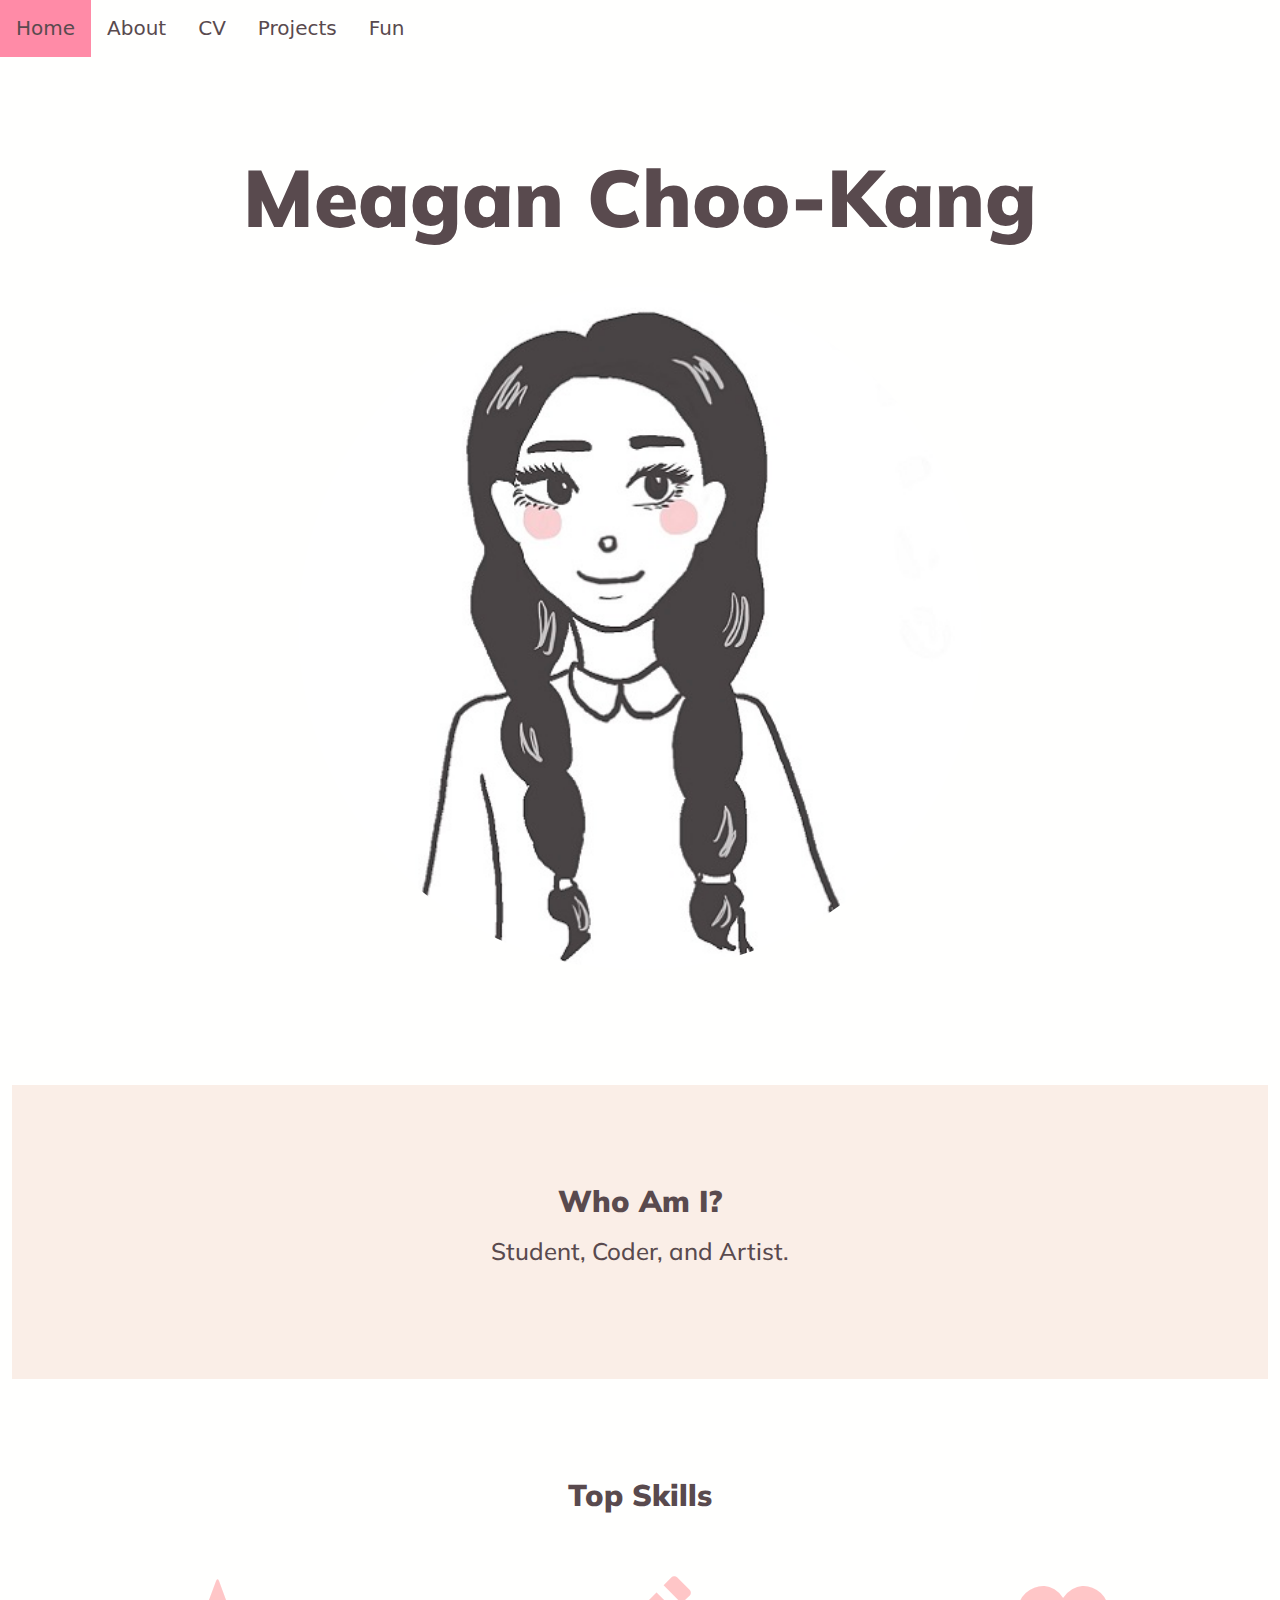
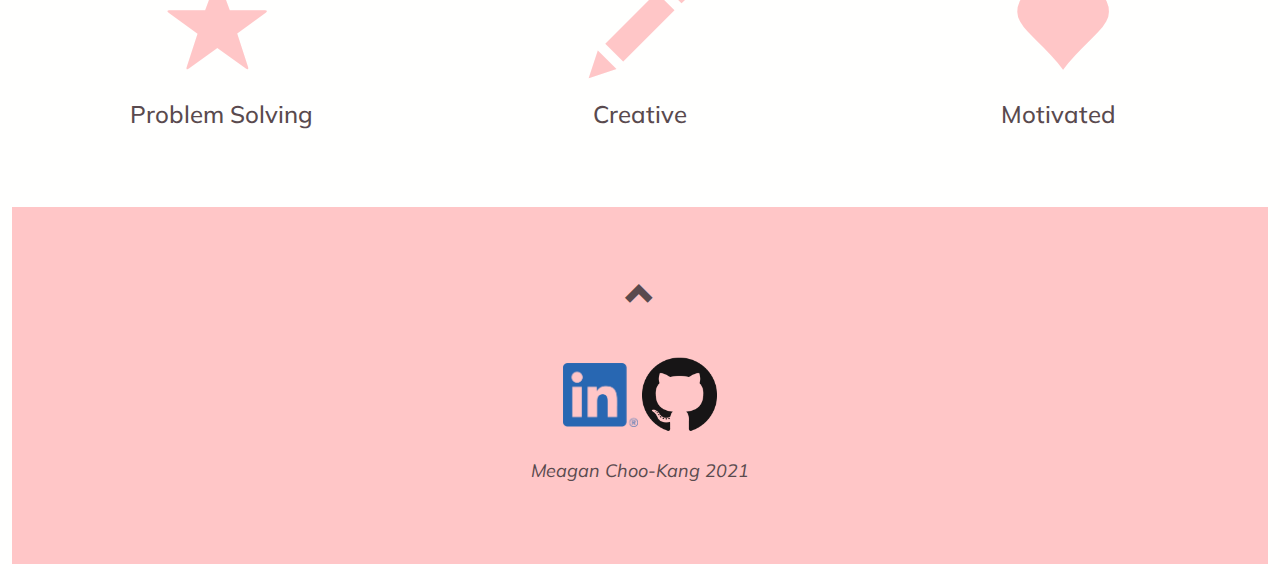
<file: index.html>
<!DOCTYPE html>
<html lang = "en">
    <head>
        <meta charset="utf-8">
        <meta name = "viewport" content = "width=device-width, initial-scale=1">
        <link href="https://fonts.googleapis.com/css?family=Mulish" rel="stylesheet">
        <link rel="stylesheet" href="https://maxcdn.bootstrapcdn.com/bootstrap/3.4.1/css/bootstrap.min.css">
        <script src="https://ajax.googleapis.com/ajax/libs/jquery/3.5.1/jquery.min.js"></script>
        <script src="https://maxcdn.bootstrapcdn.com/bootstrap/3.4.1/js/bootstrap.min.js"></script>
        <link href ="CSS/myWebsite.css" rel= "stylesheet">
    </head> 
    <body id="myPage" >

        <!--My tabs-->
        <div class="tab">
            <button class="tablinks" onclick="openTab(event, 'Home')" id="defaultOpen">Home</button>
            <button class="tablinks" onclick="openTab(event, 'About')">About</button>
            <button class="tablinks" onclick="openTab(event, 'CV')">CV</button>
            <button class="tablinks" onclick="openTab(event, 'Projects')">Projects</button>
            <button class="tablinks" onclick="openTab(event, 'Fun')">Fun</button>
        </div>
          
        <!--First Tab -Home-->
        <div id="Home" class="tabcontent">

            <!--First Container in Home-->
            <div class="container-fluid bg-1 text-center">
                <div class = "container">
                    <h1 class = "margin biggerHeading">Meagan Choo-Kang</h1>
                    <img class="img-responsive margin img-circle" src = "Images/MainPic.jpg" alt = "Girl with Braids" style="display:inline" width="60%">  
                </div>
            </div>
            
            <!--Second Container in Home -Who Am I?-->
            <div class="container-fluid bg-2 text-center">
                <h2>Who Am I?</h2>
                    <h3 class = "margin">Student, Coder, and Artist.</h3>
            </div>

            <!--Third Container in Home -Skills-->
            <div class="container-fluid bg-3 text-center">
                    <h2 class= "margin">Top Skills</h2><br>
                    <div class = "row">
                        <div class = "col-sm-4">
                            <span class="glyphicon glyphicon-star logo-small"></span>
                            <h3>Problem Solving</h3>
                        </div>
                        <div class = "col-sm-4">
                            <span class="glyphicon glyphicon-pencil logo-small"></span>
                            <h3>Creative</h3>
                        </div>
                        <div class = "col-sm-4">
                            <span class="glyphicon glyphicon-heart logo-small"></span>
                            <h3>Motivated</h3>
                        </div>
                    </div>
                </div>

            <!--Last Container in Home -Footer-->
            <footer class="container-fluid bg-4 text-center">
                <a class="up-arrow" href="#myPage" data-toggle="tooltip" title="TO TOP">
                <span class="glyphicon glyphicon-chevron-up up-logo"></span>
                <div class = "margin"></div>
                <!--Social Media-->
                <a href = "https://linkedin.com/in/meagan-choo-kang/"><img src = "Logos/LI-In-Bug.png" style="width: 75px;" alt = "LinkedIn Link"></a>
                <a href = "https://github.com/meaganck"><img src="Logos/GitHub-Mark-120px-plus.png" style="width: 75px;" alt = "GitHub Link"></a>
                <p><br><i>Meagan Choo-Kang 2021</i></p>
            </footer>
        </div>



        <!--Second Tab -About-->
        <div id="About" class="tabcontent">
            <div class = "jumbotron aboutJumbotron text-center">
                <h1>Hello World</h1>
                <p class = "margin">I am Meagan Choo-Kang.</p></div> 
            <div class="container text-center">
                <h1 class = "margin">About</h1>
                <p>Hello World! I'm a <strong>cognitive science</strong> student intersted in making <br> 
                    progams and websites! I often get asked what <i>exactly</i> is cognitive science. <br>
                    It is the study of the mind from various perspectives, since the mind is very  <br>
                    complex. These various perspectives are <strong>computer science, psychology, <br>
                    linguistics, philosophy and neuroscience</strong>! The program that I am in, <br>
                     is focused in using computer science to understand the mind. The mind works  <br>
                     alot like a computer program and I am interested in learning more about <br>
                     computer science, while also learning about the mind!<br><br>
                    </p>
                <div class = "margin"></div>

                <img src = "Images/Brain.PNG"  class = "img-rounded margin" alt = "Illustration of Brain" style = "width:75%;">
                 
                <h1 class = "margin">Interests</h1>
                <p>Artificial Intelligence<br>
                    Programming<br>
                    Sustainability<br>
                    Baking<br>
                    Plants<br>
                    Art<br><br></p>
                <div class = "margin"></div>
            </div> 

            <footer class="container-fluid bg-4 text-center">
                <a class="up-arrow" href="#myPage" data-toggle="tooltip" title="TO TOP">
                <span class="glyphicon glyphicon-chevron-up up-logo"></span></a>
                <div class = "margin"></div>
                <!--Social Media-->
                <a href = "https://linkedin.com/in/meagan-choo-kang/"><img src = "Logos/LI-In-Bug.png" style="width: 75px;" alt = "LinkedIn Link"></a>
                <a href = "https://github.com/meaganck"><img src="Logos/GitHub-Mark-120px-plus.png" style="width: 75px;" alt = "GitHub Link"></a>
                <p><br><i>Meagan Choo-Kang 2021</i></p>
            </footer>     
        </div>
          
        <!--Third Tab -Resume/CV-->
        <div id="CV" class="tabcontent">
            <div class="container">
                <!--Education-->
                <h1 class = "text-center margin">Education</h1>
                <h2>Bachelor of Cognitive Science,<br>Concentration in Computer Science</h2>
                <span class ="label label-primary">Carleton University</span>
                <span class ="label label-default">2020-2023 + Coop</span>
                <p class ="margin"><br>
                    <b>Fourth year standing</b> with a <b>CGPA</b> of <b>11.95/12</b><br>
                    <b>Notable courses: </b><i>Artificial Intelligence and Cognitive Science, Systems Programming, Fundamentals of Web Applications, 
                        Abstract Datatypes/Algorithms, and Human Computer Interaction (HCI)</i>.              
                </p>

                <h2>High School Diploma + Specialized Visual Arts Program</h2>
                <span class ="label label-primary">Canterbury High School</span>
                <span class ="label label-default">2015-2019</span>
                <p class ="margin"><br>
                Awarded <b>Subject of Excellence for Science</b> (2015-2016), <b>honour roll</b> and <b>silver medal award</b> (2016-17,
                2017-18, 2019-19).</b>
                </p>

                <!--My experience-->
                <h1 class ="text-center margin">Experience</h1>
                <h2>5G Software Developper</h2>
                <span class ="label label-primary">Ericsson</span>
                <span class ="label label-default">May 2021 - April 2024</span>
                <p><br>
                    Developped and ran artificial intelligence simulations using Tensorflow, 
                    analyzed results nd identified opportunities for improvement. I conducted E2C testing on prototypes, 
                    ensuring alignment with product baselines and adherence to 3GPP standards. Furthermore, I delievered presentations on newly 
                    developed tools to other software developper teams, highlighting their practical utility and how to integrate the proposed tools to their workflows.
                    Additionally, I've taken on a mentorship role, aiding new co-op team members in setting up their development environments and offering 
                    guidance to expedite their onboarding process.
                </p>
                
                <h2>Computer Science Tutor</h2> 
                <span class ="label label-primary">Self-Employed</span>
                <span class ="label label-default">Jan 2022 - March 2023</span>
                <p><br>Tutors <b>high school</b> and <b>university</b> students with computer science courses, offering thorough and easily comprehensible explanations.
                    Courses helped with: <b>High School Computer Science</b> and <b>Systems Programming</b>
                </p>

                <h2>Graphic Designer</h2>
                <span class ="label label-primary">Technolgap</span>
                <span class ="label label-default">Jan 2021 - April 2021</span>
                <p><br>Strengthened <b>creative solving skills</b> by enhancing design templates for Technolgap and improved design skills by crafting 
                    visually appealing designs using Figma, featured on Technolgap's social media platforms. 
                    Below are some samples of my work:
                </p> 
                <div class="bg-3">    
                    <div class="row">
                      <div class="col-sm-4">
                        <br>
                        <img src="Images/GradPanel.png" class="img-responsive" style="width:100%" alt="Evaluation window">
                      </div>
                      <div class="col-sm-4"> 
                        <br>
                        <img src="Images/WomenInTech.png" class="img-responsive" style="width:100%" alt="Main window">
                      </div>
                      <div class="col-sm-4"> 
                        <br>
                        <img src="Images/BelongingDiscussion.png" class="img-responsive" style="width:100%" alt="Results window">
                      </div>
                    </div>
                </div>
                
                <div class ="margin"></div>

                <h2>Assistant to Director of Onboarding and Recuritment</h2>
                <span class ="label label-primary">Technolgap</span>
                <span class ="label label-default">Sept 2020 - Dec 2020</span>
                <p class ="margin"><br>
                Revitalized onboarding processes at Technolgap by coming up with new approaches 
                to warmly welcome new members and devising strategies to bolster recruitment efforts and ensured integration of new members by 
                addressing inquiries, and acquainting them with our Slack platform.
                </p> 
                <div class ="margin"></div>
                    
                <h2>Customer Service Cashier & Merchandiser</h2>
                <span class ="label label-primary">Shoppers Drug Mart</span>
                <span class ="label label-default">March 2018 - August 2019</span>
                <span class ="label label-default">March 2020 - Sep 2020</span>  
                <p class = "margin"><br>
                I have gained <b>excellent customer service skills</b> from this job. As a cashier, proficiently managed 
                lottery transactions and operated Presto machines. Additionally, as a merchandiser, led initiatives in store 
                signage design, optimized inventory organization, enhanced visual displays, and provided passport and other identification photo services.
                </p>

                <!--Languages shown with progress bars-->
                <div class="bg-3">    
                    <div class="row">
                      <div class="column">
                        <h2>Languages</h2>
                        <ul>
                            <li>C</li>
                            <li>C++</li> 
                            <li>Java</li>
                            <li>JavaScript</li>
                            <li>Python</li>
                            <li>PHP</li>
                        </ul>
                      </div>
                      <div class="column"> 
                        <h2>Tools</h2>
                        <ul>
                            <li>Tensorflow & Keras</li>
                            <li>HTML</li>
                            <li>CSS</li> 
                            <li>Pug</li>
                            <li>Node.js</li>
                            <li>Express</li>
                            <li>Mongoose</li>
                        </ul>
                      </div>
                      <div class="column"> 
                        <h2>Others</h2>
                        <ul> 
                            <li>Figma</li> 
                            <li>Git</li>
                            <li>MongoDB</li>
                            <li>MVC Design</li>
                            <li>RESTful Design</li>
                        </ul> 
                      </div>
                    </div>
                </div>
            </div>
            <br>
            <footer class="container-fluid bg-4 text-center">
                <a class="up-arrow" href="#myPage" data-toggle="tooltip" title="TO TOP">
                <span class="glyphicon glyphicon-chevron-up up-logo"></span></a>
                <div class = "margin"></div>
                <!--Social Media-->
                <a href = "https://linkedin.com/in/meagan-choo-kang/"><img src = "Logos/LI-In-Bug.png" style="width: 75px;" alt = "LinkedIn Link"></a>
                <a href = "https://github.com/meaganck"><img src="Logos/GitHub-Mark-120px-plus.png" style="width: 75px;" alt = "GitHub Link"></a>
                <p><br><i>Meagan Choo-Kang 2021</i></p>
            </footer>  
        </div>

        <!--Projects Tab-->
        <div id="Projects" class="tabcontent">
            <div class="container">
                <!--Restaurant Server-->
                <h2>Restaurant Server (COMP 2406 Assignments)</h2>
                <span class ="label label-primary">JavaScript</span>
                <span class ="label label-default">Pug</span>
                <span class ="label label-default">Mongoose</span>
                <span class ="label label-default">MongoDB</span>
                <span class ="label label-default">node.js</span>
                <p class ="margin"><br>
                    Implemented a <b>NoSQL</b> database by using MongoDB to store restaurant and user data and used a template engine, Pug, to dynamically update webpages with client requests.
                    Tracked <b>session data</b> to monitor user activity, and gave <b>authorization</b> to the client to update their profile if they were logged in, and if they had a private profile, the client can only see thier 
                    order history if they were logged in.
                <a href = "https://github.com/meaganck/COMP2406">Check it out!</a></p>
                
                <div class="bg-3">    
                    <div class="row">
                      <div class="col-sm-4">
                        <br>
                        <img src="Images/restaurant1.png" class="img-responsive" style="width:100%" alt="Evaluation window">
                      </div>
                      <div class="col-sm-4"> 
                        <br>
                        <img src="Images/restaurant2.png" class="img-responsive" style="width:100%" alt="Main window">
                      </div>
                      <div class="col-sm-4"> 
                        <br>
                        <img src="Images/restaurant3.png" class="img-responsive" style="width:100%" alt="Results window">
                      </div>
                    </div>
                </div>


                <!--Grade Calculator-->
                <h2>Grade Calculator</h2>
                <span class ="label label-primary">Java</span>
                <span class ="label label-default">javafx</span>
                <p class ="margin"><br>
                Add your grades to this GUI, and it will show your current grade before an exam and what mark you need on your exam to achieve your goal!
                This program uses the <b>javafx</b> library to create the user interface window. I also used the <b>Model-View-Controller design</b> to structure
                this program. The model contains the user's grades that they input, and methods that sort and calculate their grade. The view
                contains all the code for how the GUI looks, and there is a class for each window(the main window, and classes for each pop-up window).
                The controller handles all the user interactions with the buttons from the view. The list can be <b>sorted</b> by name, grade or weight.<br>
                <a href = "https://github.com/meaganck/Grade-Calculator">Check it out!</a></p>
                
                <div class="bg-3">    
                    <div class="row">
                      <div class="col-sm-4">
                        <br>
                        <img src="Images/grade1.png" class="img-responsive" style="width:100%" alt="Evaluation window">
                      </div>
                      <div class="col-sm-4"> 
                        <br>
                        <img src="Images/grade2.png" class="img-responsive" style="width:100%" alt="Main window">
                      </div>
                      <div class="col-sm-4"> 
                        <br>
                        <img src="Images/grade3.png" class="img-responsive" style="width:75%" alt="Results window">
                      </div>
                    </div>
                </div>

                <!--Digital Celebrity-->
                <h2>Digital Humanities Celebrity</h2>
                <span class ="label label-primary">HTML/CSS</span>
                <p class ="margin"><br>
                    Designed and created website from scratch to showcase a "digital humanities" Celebrity for my Digital Humanities class, while experimenting with
                     different HTML attributes, such as embedding iframes, static menus. <br>
                <a href = "https://cogscidighum.github.io/3704A/meagan/project2.html">Check it out!</a>
                <iframe width= "100%" height="350" src="https://cogscidighum.github.io/3704A/meagan/project2.html" title="acogsphere" ></iframe>

                <!--Image Repo-->
                <h2>Image Repository</h2>
                <span class ="label label-primary">JavaScript</span>
                <p class ="margin"><br>
                    Programmed using JavaScript with Node.js, and Express to create a server to host a website and handle requests while using a RESTful design. In addition, 
                    used the template engine, Pug, which allowed the webpage to be dynamically updated to display the images uploaded by the user. Note: Version 0.1 uses a much simplier design.<br>
                <a href = "https://github.com/meaganck/ImageRepository-V0.1">Version 0.1</a> &
                <a href = "https://github.com/meaganck/ImageRepository">Version 0.2</a></p>
                <img src="Images/ImageRepo.PNG" class="img-responsive margin center-block" style="width: 80%;" alt="Demo of Image Repository">

                <!--Reversi-->
                <h2>Reversi AI</h2>
                <span class ="label label-primary">C</span>
                <p class ="margin"><br>
                This program lets you play a game of Reversi against an AI! At the begining of the program, 
                the user is prompted to choice their colour and the size of the board. Then, the game will start, and the AI will play against
                the computer.<br><a href = "https://github.com/meaganck/Reversi-AI">Check it out!</a></p>
                <img src="Images/reversi.png" class="img-responsive margin center-block" style="height: 575px" alt="Demo of Reversi Game">
                
                
                <h2>Sleep & Learning</h2>
                <span class ="label label-default">Notion</span>
                <p class ="margin"><br>
                    This website was from my final group project in CGSC 3501 Cognitive Neuroscience. The goal was to communicate a cognitive science topic to the general public in way that is that is understandable
                    and factual. We chose 'Sleep & Learning' as our topic and we read mulitple research papers and summarized them into digestable articles.
                    <a href = "https://tasty-dart-94d.notion.site/Sleep-Learning-81bccdf39c80487da433af893e9de992">Check it out!</a>
                </p>
                <img src="Images/Sleep&Learning.png" class="img-responsive margin center-block" style="height: 575px" alt="Demo of Reversi Game">
            </div>

            <footer class="container-fluid bg-4 text-center">
                <a class="up-arrow" href="#myPage" data-toggle="tooltip" title="TO TOP">
                <span class="glyphicon glyphicon-chevron-up up-logo"></span></a>
                <div class = "margin"></div>
                <!--Social Media-->
                <a href = "https://linkedin.com/in/meagan-choo-kang/"><img src = "Logos/LI-In-Bug.png" style="width: 75px;" alt = "LinkedIn Link"></a>
                <a href = "https://github.com/meaganck"><img src="Logos/GitHub-Mark-120px-plus.png" style="width: 75px;" alt = "GitHub Link"></a>
                <p><br><i>Meagan Choo-Kang 2021</i></p> 
            </footer> 
        </div>


        <!--Fourth Tab - Fun-->
        <div id="Fun" class="tabcontent">
            <div class="container text-center">  
                <h1 class="margin">Art</h1>  
                <h2>Saints</h2>
                <div class="row">
                    <div class="col-sm-4">
                        <img src="Images/laVang.jpg" class="img-responsive" style="width:100%" alt="Image">
                    </div>
                    <div class="col-sm-4"> 
                        <img src="Images/maryJesus.PNG" class="img-responsive" style="width:100%" alt="Image">
                    </div>
                    <div class="col-sm-4"> 
                        <img src="Images/fatima.jpg" class="img-responsive" style="width:100%" alt="Image">
                    </div>
                </div>
                <br>
               
                <div class="row">
                    <div class="col-sm-4">
                        <img src="Images/catherineOfSiena.jpg" class="img-responsive" style="width:100%" alt="Image">
                    </div>
                    <div class="col-sm-4"> 
                        <img src="Images/philomena.jpg" class="img-responsive" style="width:100%" alt="Image">
                    </div>
                    <div class="col-sm-4">
                        <img src="Images/divineMercy.PNG" class="img-responsive" style="width:100%" alt="Image">
                    </div>
                </div>
                <h2>Spotify Covers</h2>
                <div class="row">
                    <div class="col-sm-3">
                        <img src="Images/game.png" class="img-responsive" style="width:100%" alt="Image">
                    </div>
                    <div class="col-sm-3"> 
                        <img src="Images/HelloWorld.jpg" class="img-responsive" style="width:100%" alt="Image">
                    </div>
                    <div class="col-sm-3"> 
                        <img src="Images/peony.png" class="img-responsive" style="width:100%" alt="Image">
                    </div>
                    <div class="col-sm-3">
                        <img src="Images/spring.png" class="img-responsive" style="width:100%" alt="Image">
                    </div>
                </div>
                <br><br>
                <div class="row">
                    <div class="col-sm-4">
                        <img src="Images/dusk.png" class="img-responsive" style="width:100%" alt="Image">
                    </div>
                    <div class="col-sm-4"> 
                        <img src="Images/study.png" class="img-responsive" style="width:100%" alt="Image">
                    </div>
                    <div class="col-sm-4"> 
                        <img src="Images/lofi.png" class="img-responsive" style="width:100%" alt="Image">
                    </div>
                </div>
                <br><br>
            
                <br><br>
            
                <h1 class="text-center margin">What I like to bake...</h1>
                <!--Carousel for displaying Recipe-->
                <div id = "myCarousel" class = "carousel slide" data-ride= "carousel">
                    <ol class="carousel-indicators">
                        <li data-target="#myCarousel" data-slide-to="0" class="active"></li>
                        <li data-target="#myCarousel" data-slide-to="1"></li>
                        <li data-target="#myCarousel" data-slide-to="2"></li>
                        <li data-target="#myCarousel" data-slide-to="3"></li>
                    </ol>

                    <div class = "carousel-inner" role="listbox">
                        <div class = "item active">
                            <img src ="Images/Strawberry.jpg" alt = "Strawberry Milk"  width="500" height="200">
                            <div class="carousel-caption">
                                <h1>Strawberry Milk</h1>
                                <h3>sweet, and refreshing</h3>
                            </div>
                        </div>

                        <div class = "item">
                            <img src = "Images/Cookies.jpg" alt = "Ginger Cookies and Earl Grey Shortbread"  width="500" height="200">
                            <div class="carousel-caption">
                                <h1>Ginger and Earl Grey Cookies</h1>
                                <h3>spice and nice</h3>
                            </div>
                        </div>

                        <div class = "item">
                            <img src = "Images/Coffee.jpg" alt = "Coffee"  width="500" height="200">
                            <div class="carousel-caption">
                                <h1>Pumpkin Spice Latte</h1>
                                <h3>warm and cozy</h3>
                            </div>
                        </div>

                        <div class = "item">
                            <img src = "Images/MoreCoookies.jpg" alt = "Chocolate chip ookies"  width="500" height="200">
                            <div class="carousel-caption">
                                <h1>Chocolate Chips</h1>
                                <h3>soft and chewy</h3>
                            </div>
                        </div>
                    </div> 

                    <!-- Left and right controls of Carousel-->
                    <a class="left carousel-control" href="#myCarousel" role="button" data-slide="prev">
                      <span class="glyphicon glyphicon-chevron-left" aria-hidden="true"></span>
                      <span class="sr-only">Previous</span>
                    </a>
                    <a class="right carousel-control" href="#myCarousel" role="button" data-slide="next">
                      <span class="glyphicon glyphicon-chevron-right" aria-hidden="true"></span>
                      <span class="sr-only">Next</span>
                    </a>
                </div>
    
                <div class = "margin"></div>
            </div>
            <footer class="container-fluid bg-4 text-center">
                <a class="up-arrow" href="#myPage" data-toggle="tooltip" title="TO TOP">
                <span class="glyphicon glyphicon-chevron-up up-logo"></span></a>
                <div class = "margin"></div>
                <!--Social Media-->
                <a href = "https://linkedin.com/in/meagan-choo-kang/"><img src = "Logos/LI-In-Bug.png" style="width: 75px;" alt = "LinkedIn Link"></a>
                <a href = "https://github.com/meaganck"><img src="Logos/GitHub-Mark-120px-plus.png" style="width: 75px;" alt = "GitHub Link"></a>
                <p><br><i>Meagan Choo-Kang 2021</i></p>
            </footer> 
        </div>

        <script>
            // for tabs
            function openTab(evt, nameOfTab) {
                var i, tabcontent, tablinks;
                tabcontent = document.getElementsByClassName("tabcontent");
                for (i = 0; i < tabcontent.length; i++) {
                    tabcontent[i].style.display = "none";
                }
                tablinks = document.getElementsByClassName("tablinks");
                for (i = 0; i < tablinks.length; i++) {
                    tablinks[i].className = tablinks[i].className.replace(" active", "");
                }
                document.getElementById(nameOfTab).style.display = "block";
                evt.currentTarget.className += " active";
            }

            // Get the element with id="defaultOpen" and click on it
            document.getElementById("defaultOpen").click();

            $(document).ready(function(){
            // Initialize Tooltip
            $('[data-toggle="tooltip"]').tooltip();
            })
        </script>   
    </body>
</html>
</file>
<file: CSS/myWebsite.css>
/* Style the tab */
.tab {
    overflow: hidden;
    background-color:#fffffe;     
}

/* Style the buttons inside the tab */
.tab button {
    background-color: inherit;
    float: left;
    border: none;
    outline: none;
    cursor: pointer;
    padding: 14px 16px;
    transition: 0.3s;
    font-size: 20px;
    font-family: system-ui;
    color:#594a4e;   
}

/* Change background color of buttons on hover */
.tab button:hover {
    background-color: #ff8ba7;
}

/* Create an active/current tablink class */
.tab button.active {
    background-color: #ff8ba7;
}

/* Style the tab content */
.tabcontent {
    display: none;
    padding: 6px 12px;
    border-top: none;
}

/* Styles backgrounds of blocks */
.bg-1 { 
    background-color:#fffffe;
}
.bg-2 { 
    background-color: #faeee7;
    color:#594a4e ;
}
.bg-3 { 
    background-color:#fffffe;
    color:#594a4e;
}

.bg-4 {
    background-color:#ffc6c7;
    color: #594a4e;
}

/* Styles logos */
.logo-small {
    color:#ffc6c7;
    font-size: 100px;
}
.up-logo{
    font-size: 30px;
}
.container-fluid {
    padding-top: 70px;
    padding-bottom: 70px;
}

/* Styles jumbotrons */
.aboutJumbotron {
    background-color:#ffc6c7 ; 
    color:#33272a;
    padding-left: 50px;
    padding-bottom: 50px;
    
}


/* Styles footers */
footer a:hover {
    color: #594a4e;
    text-decoration: none;
}

footer a {
    color: #594a4e; 
}

/* Adds more spacing */
.margin {margin-bottom: 45px;}


/* Styles text*/
.biggerHeading{
    font-size: 80px;
}

h1{
    font-size: 50px;
    font-weight: 900;
}

h2{
    padding-top: 10px;
    font-size: 30px;
    font-weight: 900;
}

p{
    font-size: 18px;
    font-family:'Mulish';
}

li{
    font-size: 18px;
}

body{
    font-family: 'Mulish';
    background: #fffffe;
    color:  #594a4e;
}

/* Styles carousel */
.carousel-inner img {
    width: 100%; /* Set width to 100% */
    margin: auto;
}

.carousel-caption h3 {
    color: #fff !important;
}

@media (max-width: 600px) {
    .carousel-caption {
    display: none; /* Hide the carousel text when the screen is less than 600 pixels wide */
    }
} 

.label-default{
    font-size: 16px;
    background-color: #ffc6c7;
    color: #594a4e ;
    
}

.label-primary{
    background-color: #ff8ba7 ;
    color: #594a4e ;
    font-size: 16px;
}

.progress-bar-striped{
    background-color: #c3f0ca;

}

/* Create three equal columns that floats next to each other */
.column {
float: left;
width: 33.33%;
padding: 10px;
height: 300px; /* Should be removed. Only for demonstration */
}

/* Clear floats after the columns */
.row:after {
content: "";
display: table;
clear: both;
}

/* Responsive layout - makes the three columns stack on top of each other instead of next to each other */
@media screen and (max-width: 600px) {
    .column {
        width: 100%;
    }
}
/* might change background to this again #ebebe0 and #e6e2d3 */
</file>
